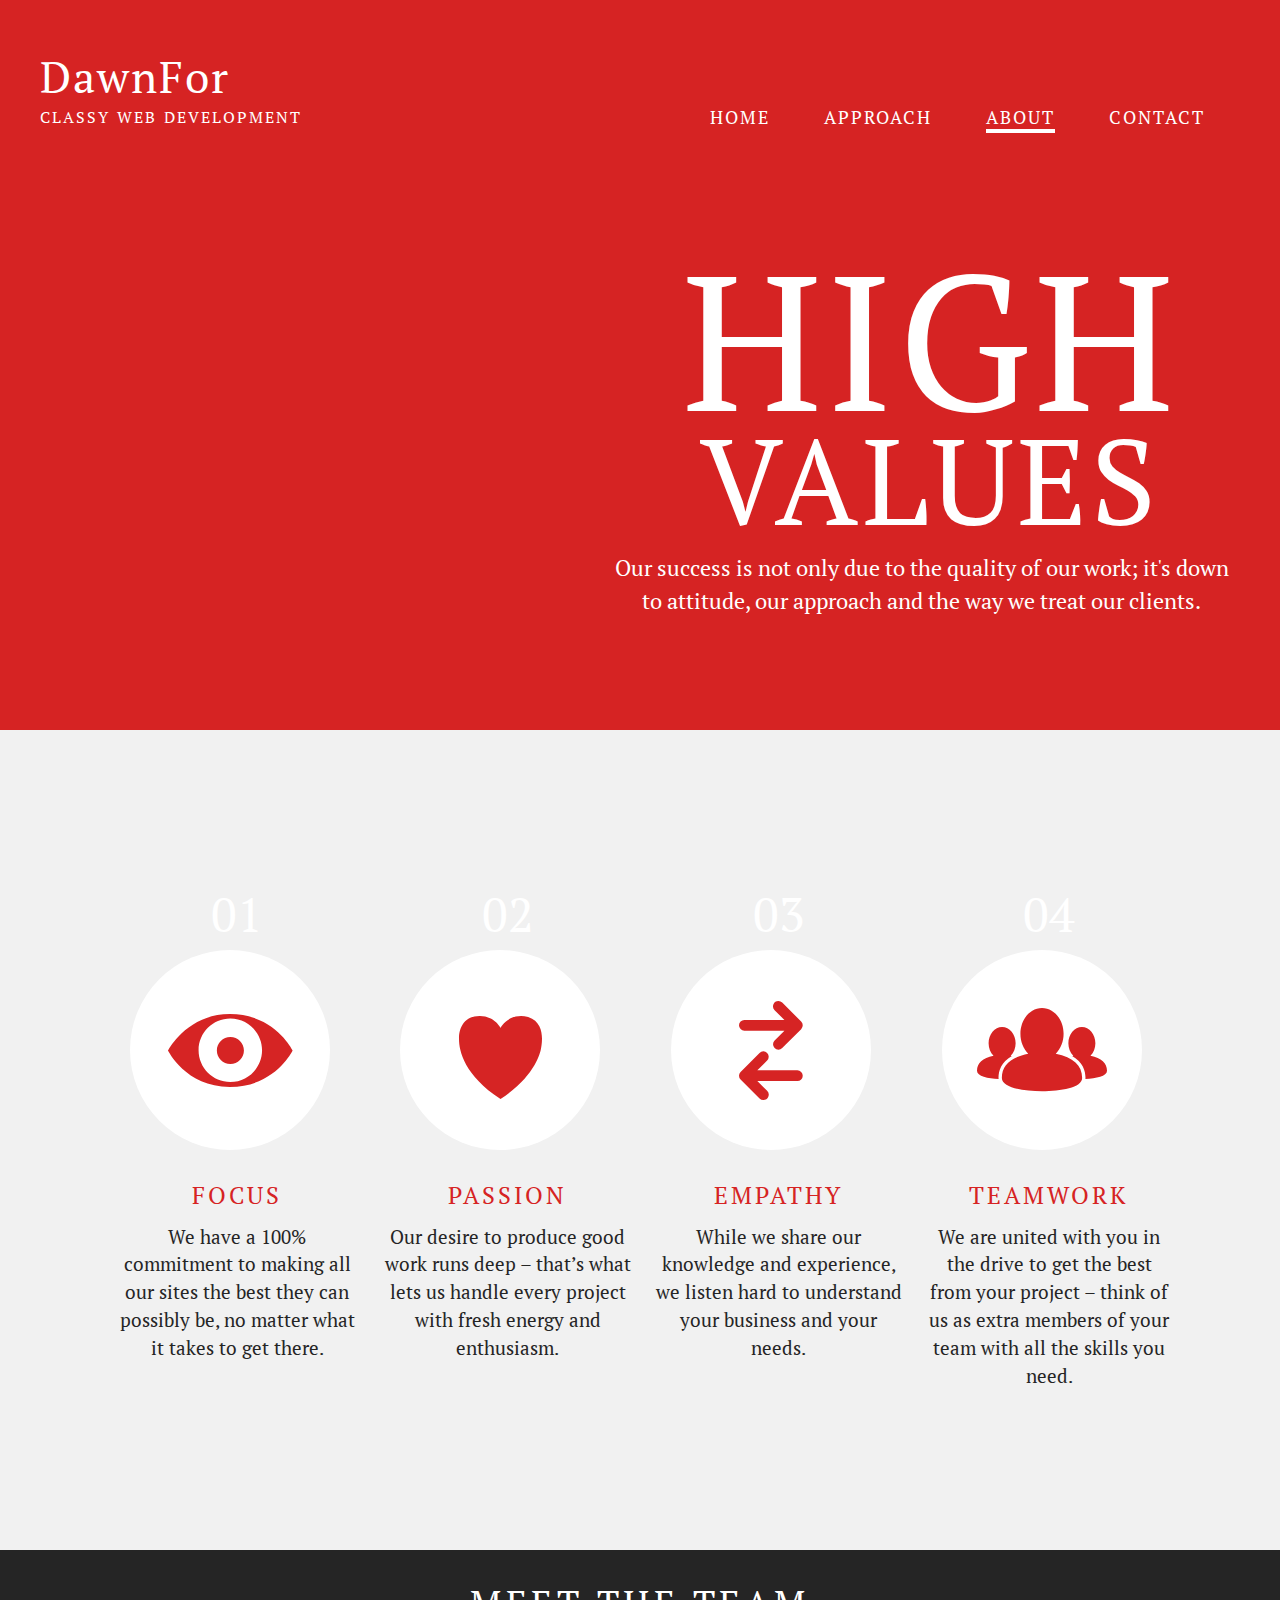
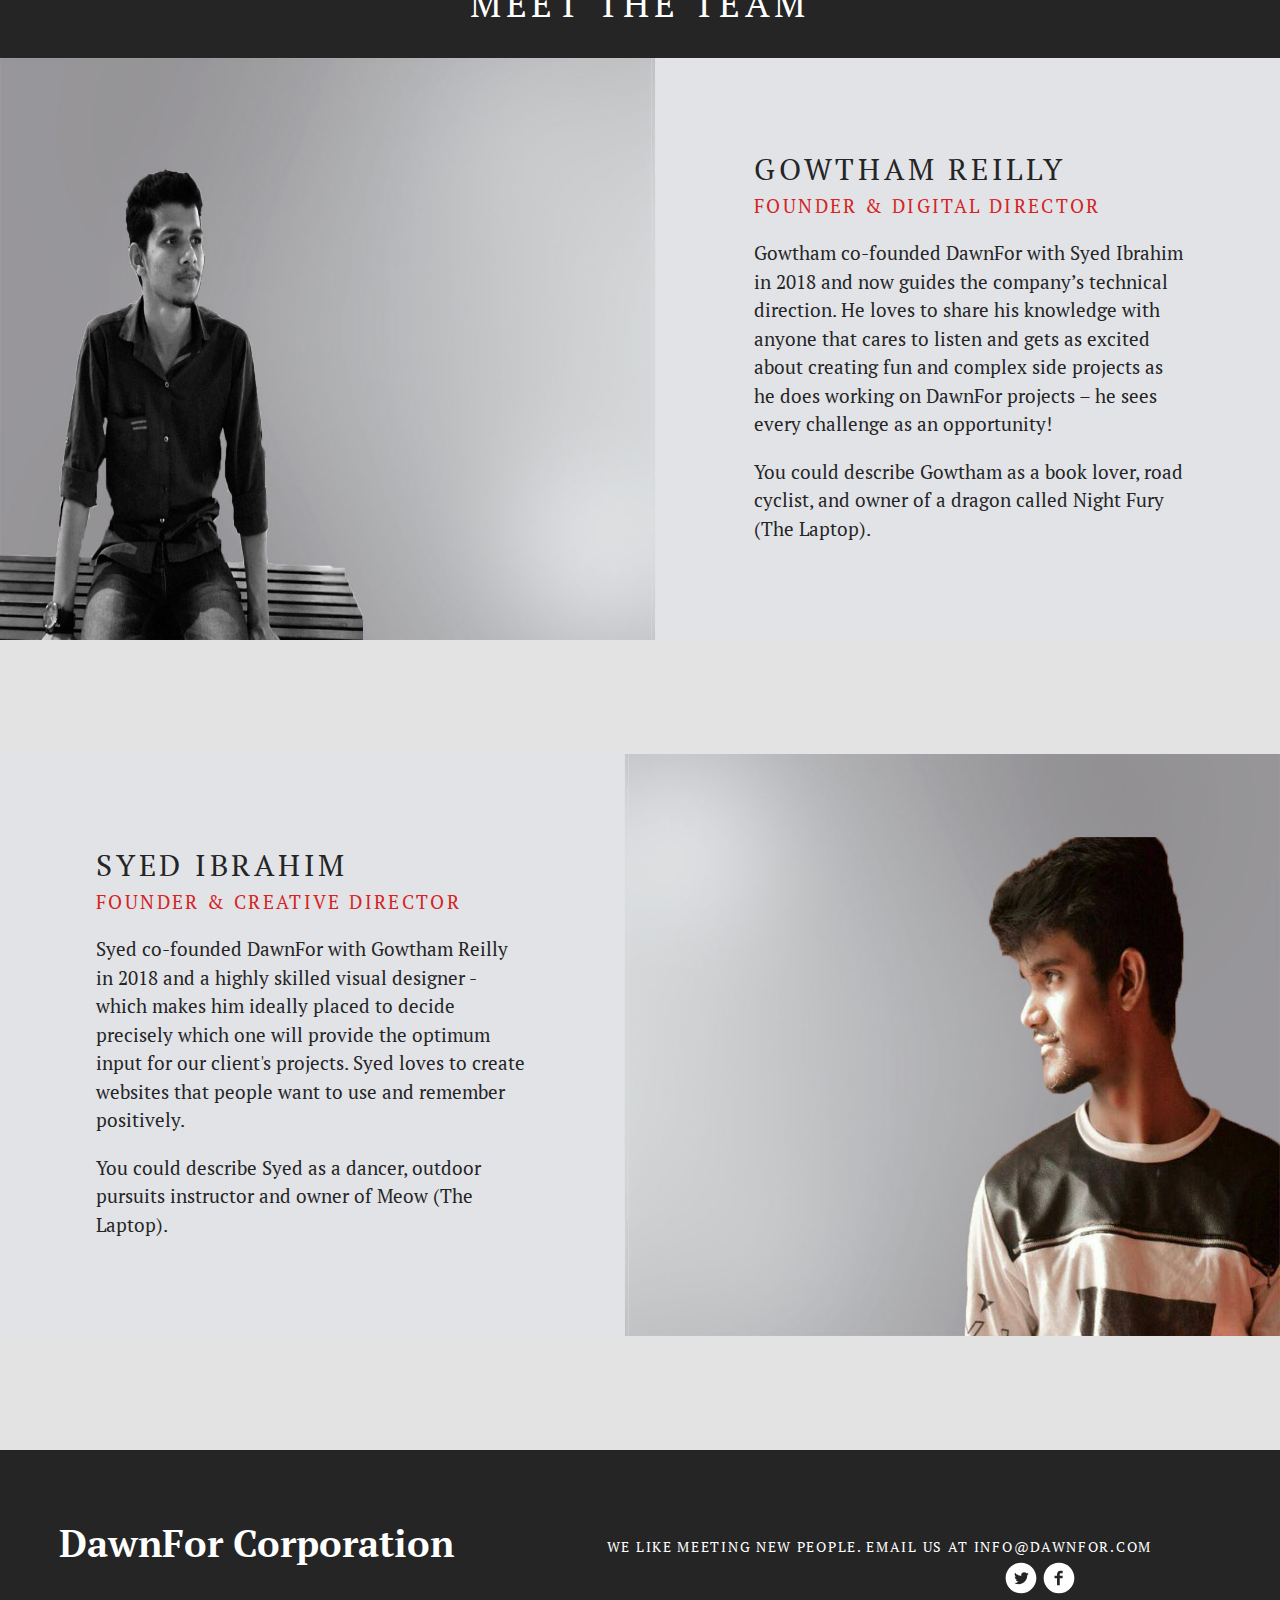
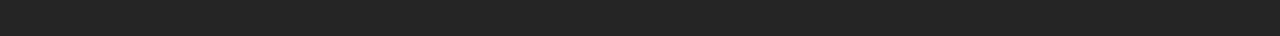
<file: about.html>
<!DOCTYPE html>
<html lang="en">
<head>
	<meta charset="UTF-8">
	<meta name="viewport" content="width=device-width, initial-scale=1.0">
	<title>DawnFor About | Classy Web Development</title>
	<link rel="stylesheet" href="css/style.css">
	<link href="https://fonts.googleapis.com/css?family=PT+Serif" rel="stylesheet">
</head>
<body>
	
	<div class="section_about_header">
        <div class="wrapper">

            <div class="toggleClass" onclick="toggleAction();">
                <span></span>
                <span></span>
                <span></span>
            </div>
            <br>

            <header>
                <div class="content_flash">
                    <a href="index.html" class="site_logo">DawnFor</a><br>
                    <span class="site_description">Classy Web Development</span>

                    <nav id="main_navigation">

                        <ul class="nav">
                            <li><a href="index.html">Home</a></li>
                            <li><a href="approach.html">Approach</a></li>
                            <li><a href="about.html" class="current_page">About</a></li>
                            <li><a href="contact.html">Contact</a></li>
                        </ul>

                    </nav>
                </div>
            </header>
            <div class="section_dark section_red_about">

                <div class="heading heading_approach content">
                    <div class="headline_content">
                        <h1 class="headline_title_heading">
                            <span class="headline_title about_headline_title">
                High
            </span>
                            <span class="headline_subtitle about_headline_subtitle">Values</span>
                        </h1>
                        <span class="headline_info">
                Our success is not only due to the quality of our work; it's down to attitude, our approach and the way we treat our clients.
            </span>
                    </div>

                </div>
            </div>
        </div>


        <div class="section_white">

                <div class="container">
                    <div class="feature_container">
                        <ol>
                            <li>
                                <span class="feature_lable">01</span>
                                <span class="feature_icon about_icon_1 about_feature"></span>
                                <h2 class="feature_heading about_feature">Focus</h2>
                                <span class="feature_text">We have a 100% commitment to making all our sites the best they can possibly be, no matter what it takes to get there.</span>
                            </li>
                            <li><span class="feature_lable">02</span>
                                <span class="feature_icon about_icon_2 about_feature"></span>
                                <h2 class="feature_heading about_feature">Passion</h2>
                                <span class="feature_text">Our desire to produce good work runs deep – that’s what lets us handle every project with fresh energy and enthusiasm.</span></li>
                            <li><span class="feature_lable">03</span>
                                <span class="feature_icon about_icon_3 about_feature"></span>
                                <h2 class="feature_heading about_feature">Empathy</h2>
                                <span class="feature_text">While we share our knowledge and experience, we listen hard to understand your business and your needs.</span></li>
                            <li><span class="feature_lable">04</span>
                                <span class="feature_icon about_icon_4 about_feature"></span>
                                <h2 class="feature_heading about_feature">Teamwork</h2>
                                <span class="feature_text">We are united with you in the drive to get the best from your project – think of us as extra members of your team with all the skills you need.</span></li>
                        </ol>
                    </div>

                </div>


            </div>

            <div class="bio_section">
            	
            	<h1 class="strapline">
            		Meet the team
            	</h1>

            <article id="reiyuuu" class="bio_section_centered">
            <div class="grid">
            	<div class="section_content bio_content bio_content_reiyuuu">
            		<h2 class="bio_heading">Gowtham Reilly</h2>
            		<p class="bio_role">Founder & Digital Director</p>
            		<div class="bio_text">
            			<p>Gowtham co-founded DawnFor with Syed Ibrahim in 2018 and now guides the company’s technical direction. He loves to share his knowledge with anyone that cares to listen and gets as excited about creating fun and complex side projects as he does working on DawnFor projects – he sees every challenge as an opportunity!</p>
            			<p>You could describe Gowtham as a book lover, road cyclist,  and owner of a dragon called Night Fury (The Laptop).</p>
            		</div>
            	</div>
            	
            </div>
            </article>

            <article id="syed" class="bio_section_centered">
            <div class="grid">
            	<div class="section_content bio_content bio_content_syed">
            		<h2 class="bio_heading">Syed Ibrahim</h2>
            		<p class="bio_role">Founder & Creative Director</p>
            		<div class="bio_text">
            			<p>Syed co-founded DawnFor with Gowtham Reilly in 2018 and a highly skilled visual designer -  which makes him ideally placed to decide precisely which one will provide the optimum input for our client's projects. Syed loves to create websites that people want to use and remember positively.</p>
            			<p>You could describe Syed as a dancer, outdoor pursuits instructor and owner of Meow (The Laptop).</p>
            		</div>
            	</div>
            	
            </div>

			</article>

            </div>

            <footer>
            
            <div class="footer_wrap">
                
                <h1 class="site_logo_1">
                    DawnFor Corporation
                </h1>
                
                <span class="meet_info">
                    We like meeting new people. Email us at info@dawnfor.com
                </span>
                <ul>
                    <li id="facebook" ><a href="#"></a></li>
                    <li id="twitter" ><a href="#"></a></li>
                </ul>
                
            </div>
            
            
        </footer>

       
</body>
</html>
</file>
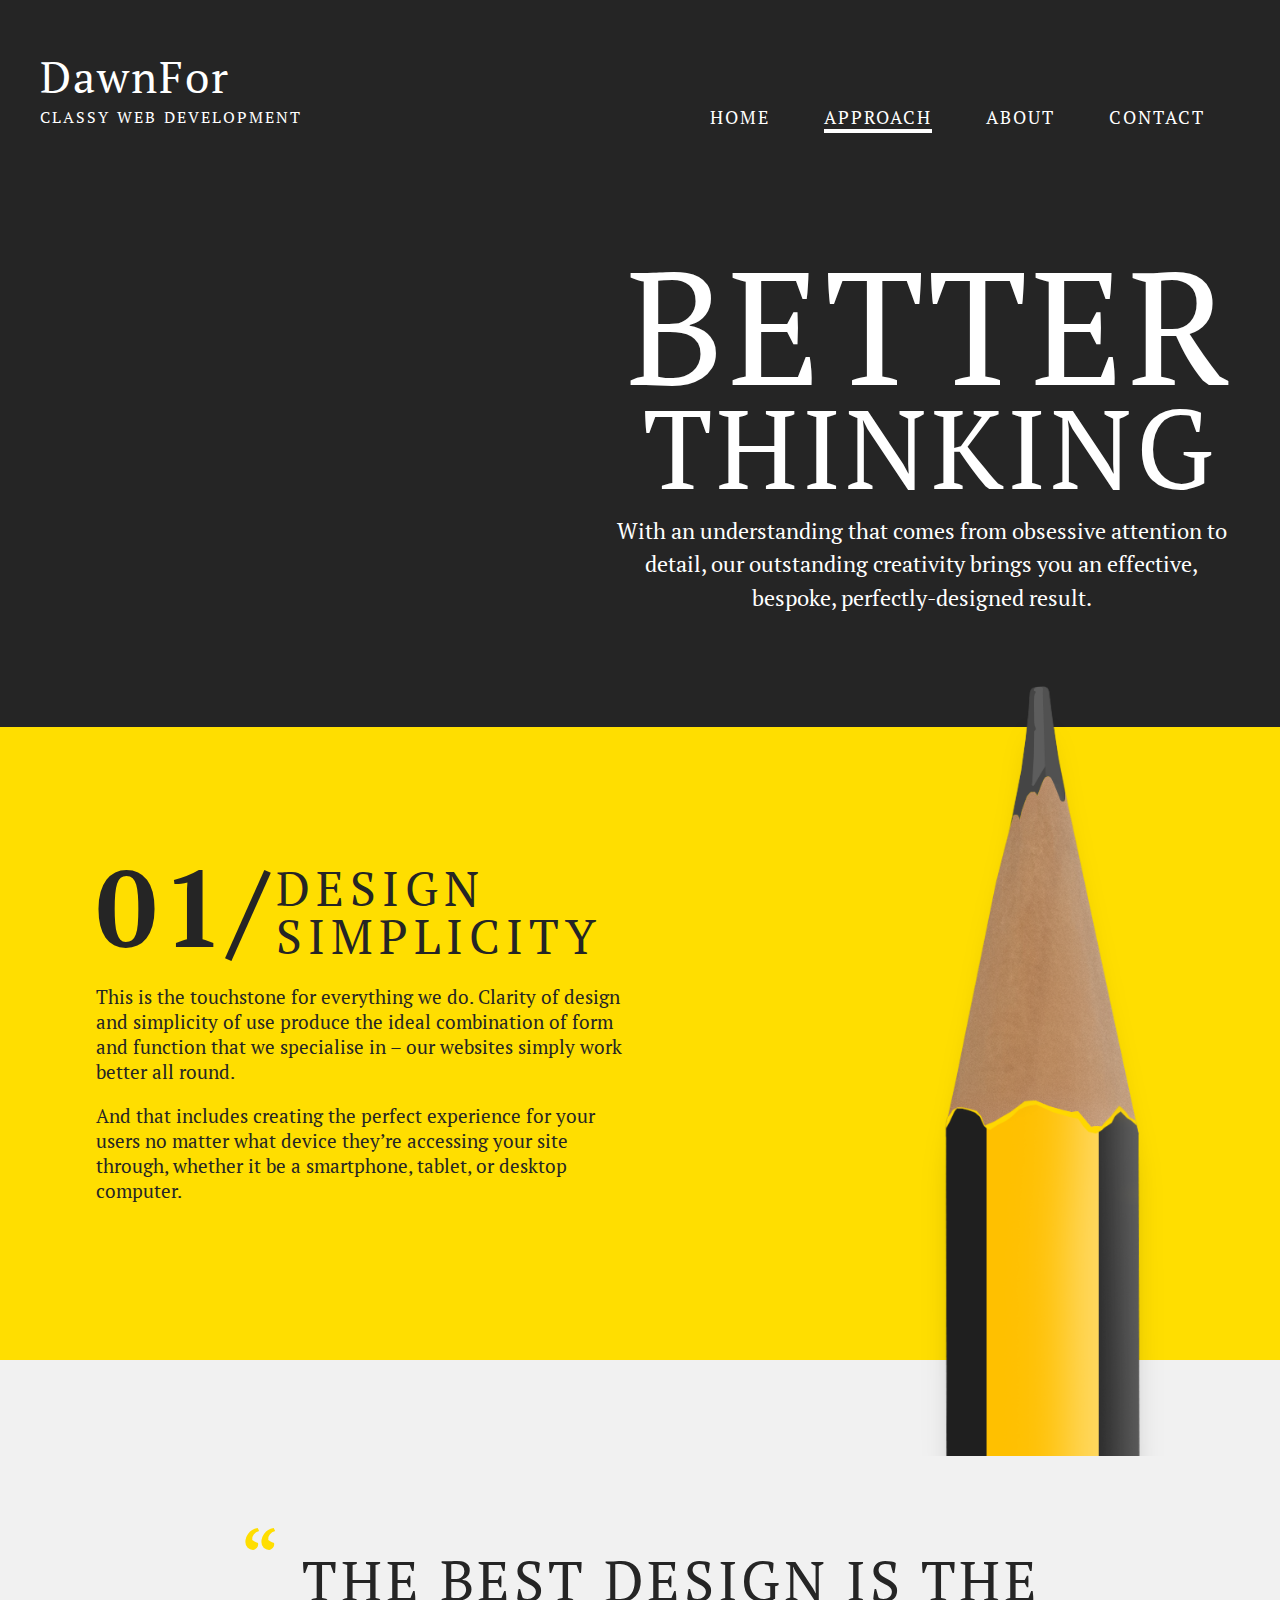
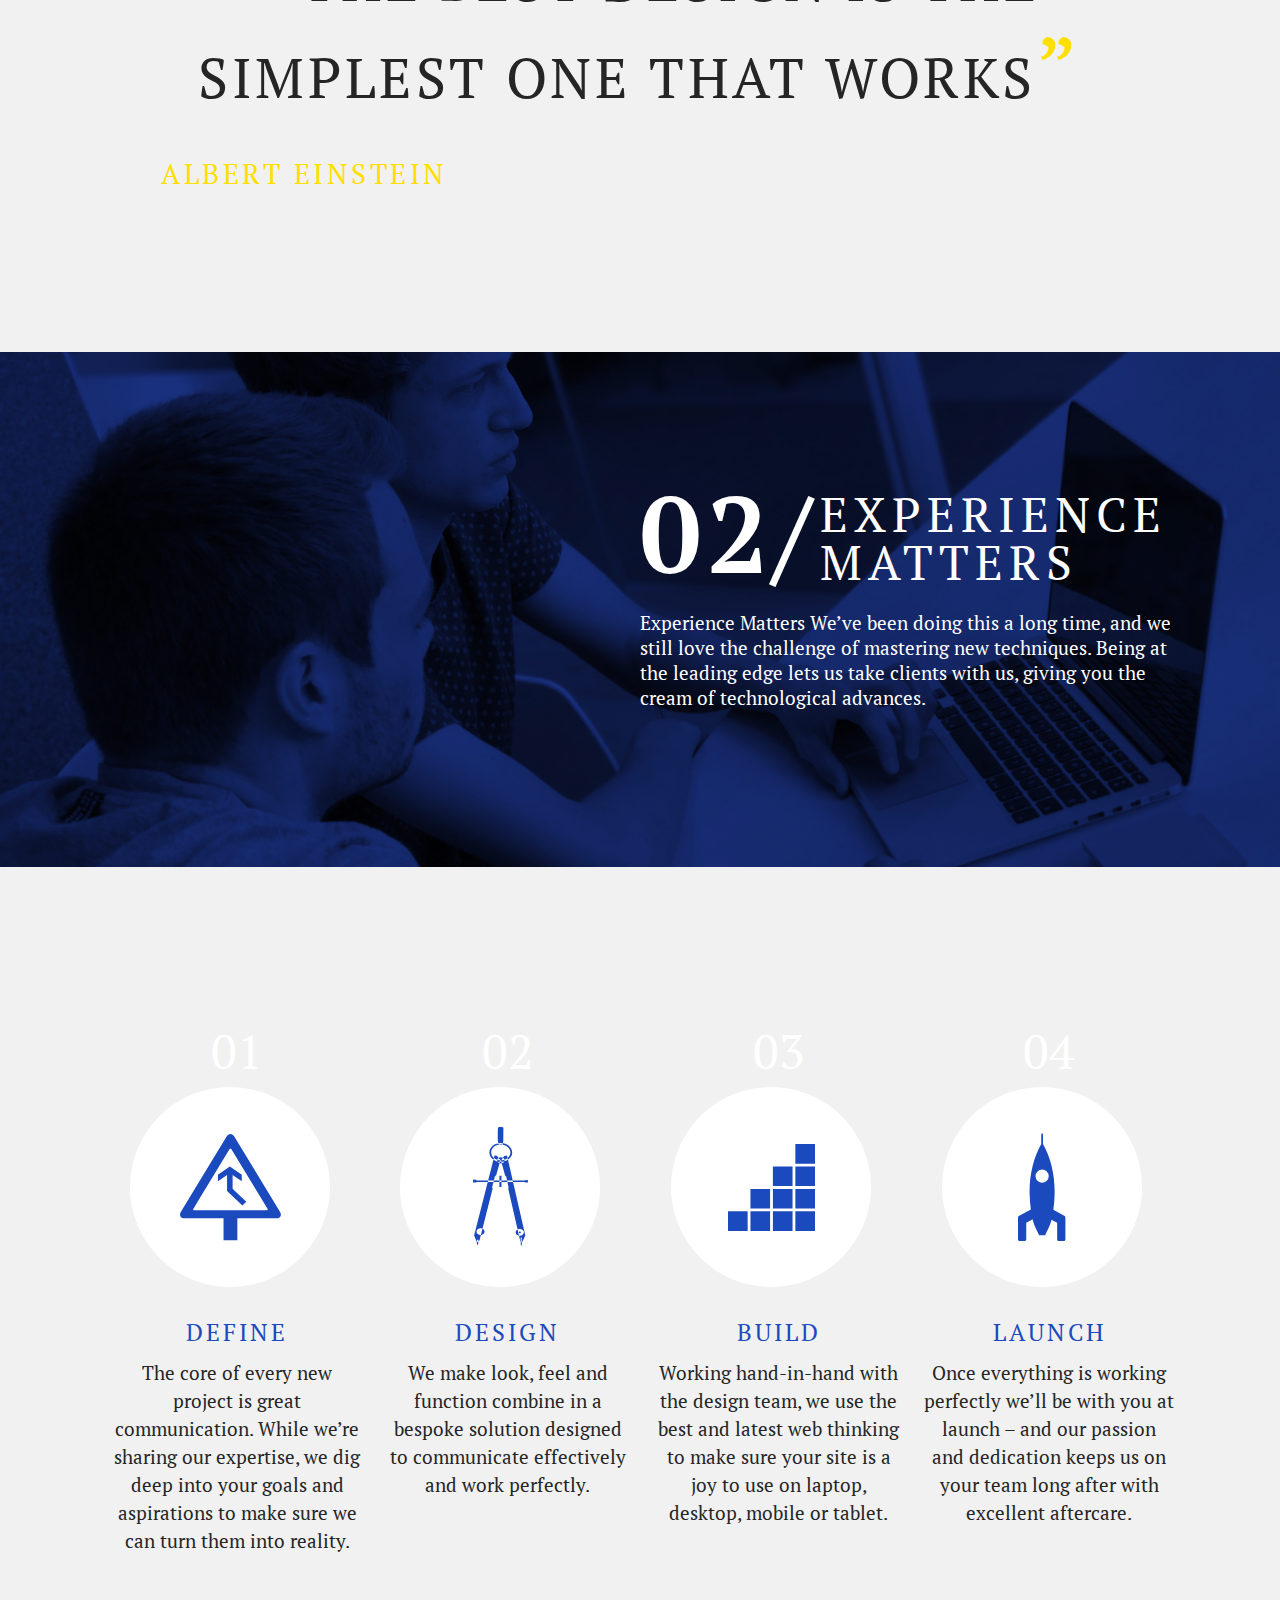
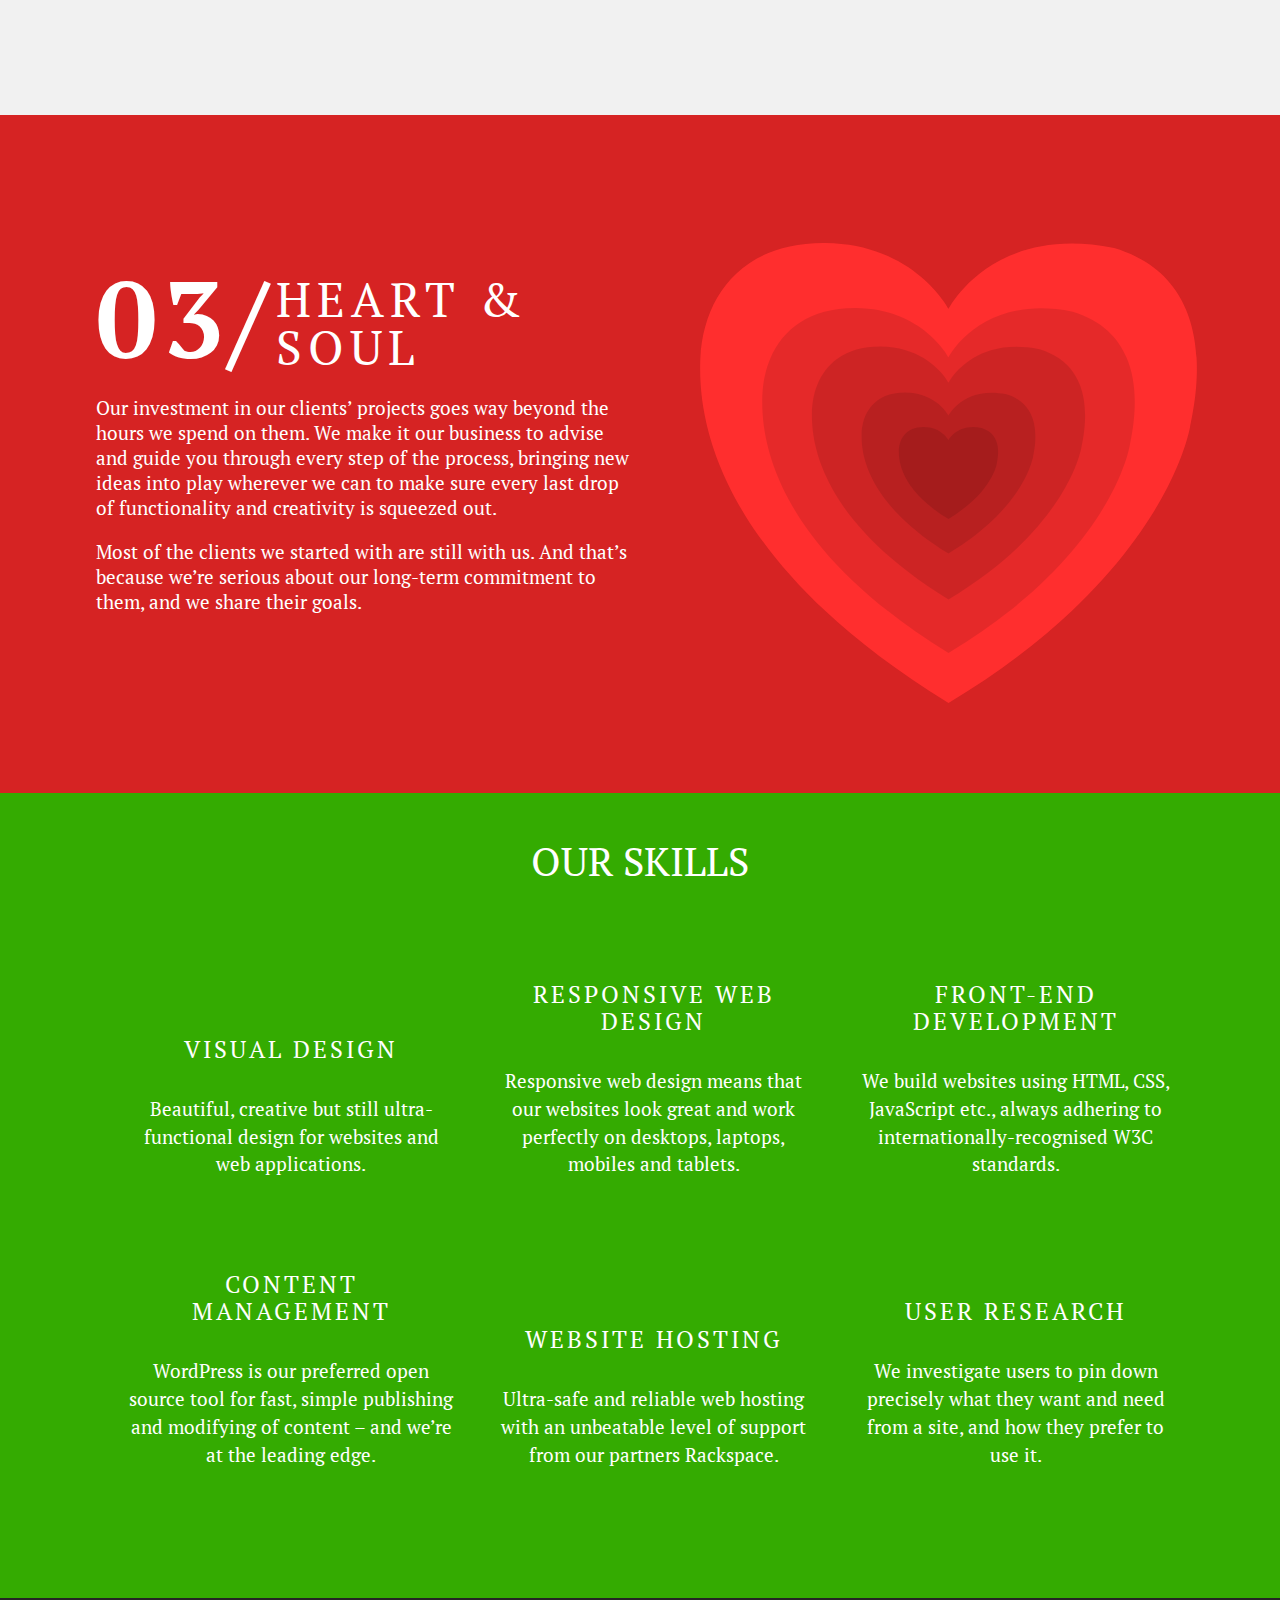
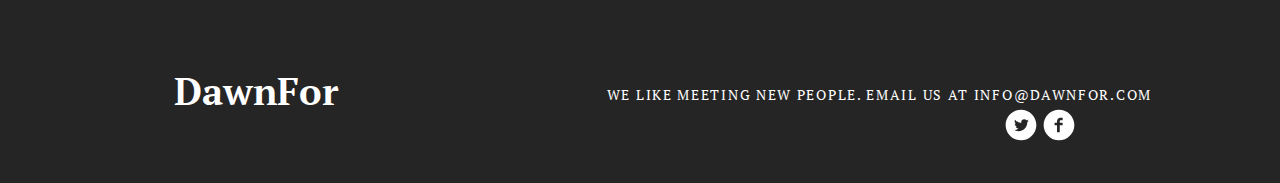
<file: approach.html>
<!DOCTYPE html>
<html lang="en">

<head>
    <meta charset="UTF-8">
    <meta name="viewport" content="width=device-width, initial-scale=1.0">
    <title>DawnFor Approach | Classy Web Development</title>
    <link rel="stylesheet" href="css/style.css">
    <link href="https://fonts.googleapis.com/css?family=PT+Serif" rel="stylesheet">
</head>

<body>

    <div class="section_approach_header">
        <div class="wrapper">

            <div class="toggleClass" onclick="toggleAction();">
                <span></span>
                <span></span>
                <span></span>
            </div>
            <br>

            <header>
                <div class="content_flash">
                    <a href="/" class="site_logo">DawnFor</a><br>
                    <span class="site_description">Classy Web Development</span>

                    <nav id="main_navigation">

                        <ul class="nav">
                            <li><a href="index.html">Home</a></li>
                            <li><a href="approach.html" class="current_page">Approach</a></li>
                            <li><a href="about.html">About</a></li>
                            <li><a href="contact.html">Contact</a></li>
                        </ul>

                    </nav>
                </div>
            </header>
            <div class="section_dark">

                <div class="heading heading_approach content">
                    <div class="headline_content">
                        <h1 class="headline_title_heading">
                            <span class="headline_title">
                Better
            </span>
                            <span class="headline_subtitle">Thinking</span>
                        </h1>
                        <span class="headline_info">
                With an understanding that comes from obsessive attention to detail, our outstanding creativity brings you an effective, bespoke, perfectly-designed result.
            </span>
                    </div>

                </div>
            </div>
        </div>
    </div>
        <div class="section">
            <div class="section_yellow">

                <div class="grid content_1">
                    <div class="section_content">
                        <h2 class="block_heading_approach">
                            design <br> simplicity
                        </h2>
                        <p>This is the touchstone for everything we do. Clarity of design and simplicity of use produce the ideal combination of form and function that we specialise in – our websites simply work better all round.</p>

                        <p>And that includes creating the perfect experience for your users no matter what device they’re accessing your site through, whether it be a smartphone, tablet, or desktop computer.</p>

                    </div>
                    <div>
                        <img src="img/png/pencil.png" alt="Pencil" class="approach-pencil">
                    </div>
                </div>

            </div>
            <div class="section_white">

                <div class="content quote">
                    <blockquote class="site_quote">
                        <p>


                            The best design is the simplest one that works</p>
                    </blockquote>
                    <cite class="quote_creation">Albert Einstein</cite>
                </div>

            </div>
            <div class="section_blue">

                <div class="grid content_2">
                    <div class="section_content">
                        <h2 class="block_heading_approach">
                            Experience <br> Matters
                        </h2>
                        <p>
                            Experience Matters We’ve been doing this a long time, and we still love the challenge of mastering new techniques. Being at the leading edge lets us take clients with us, giving you the cream of technological advances.</p>

                    </div>
                </div>

            </div>
            <div class="section_white">

                <div class="container">
                    <div class="feature_container">
                        <ol>
                            <li>
                                <span class="feature_lable">01</span>
                                <span class="feature_icon approach_icon_1"></span>
                                <h2 class="feature_heading">Define</h2>
                                <span class="feature_text">The core of every new project is great communication. While we’re sharing our expertise, we dig deep into your goals and aspirations to make sure we can turn them into reality.</span>
                            </li>
                            <li><span class="feature_lable">02</span>
                                <span class="feature_icon approach_icon_2"></span>
                                <h2 class="feature_heading">Design</h2>
                                <span class="feature_text">We make look, feel and function combine in a bespoke solution designed to communicate effectively and work perfectly.</span></li>
                            <li><span class="feature_lable">03</span>
                                <span class="feature_icon approach_icon_3"></span>
                                <h2 class="feature_heading">Build</h2>
                                <span class="feature_text">Working hand-in-hand with the design team, we use the best and latest web thinking to make sure your site is a joy to use on laptop, desktop, mobile or tablet.</span></li>
                            <li><span class="feature_lable">04</span>
                                <span class="feature_icon approach_icon_4"></span>
                                <h2 class="feature_heading">Launch</h2>
                                <span class="feature_text">Once everything is working perfectly we’ll be with you at launch – and our passion and dedication keeps us on your team long after with excellent aftercare.</span></li>
                        </ol>
                    </div>

                </div>


            </div>
            <div class="section_red">
                <div class="grid content_3">
                    <div class="section_content">
                        <h2 class="block_heading_approach">
                            Heart & <br> Soul
                        </h2>
                        <p>Our investment in our clients’ projects goes way beyond the hours we spend on them. We make it our business to advise and guide you through every step of the process, bringing new ideas into play wherever we can to make sure every last drop of functionality and creativity is squeezed out.</p>

                        <p>Most of the clients we started with are still with us. And that’s because we’re serious about our long-term commitment to them, and we share their goals.</p>

                    </div>
                    <div class="heart">

                    </div>
                </div>

            </div>

            <div class="section_green">

                <div class="container">
                    <h2 class="site_title">Our Skills</h2>
                    <div class="feature_container green_container">

                        <ol>
                            <li><span class="feature_heading green_heading">Visual design</span>
                                <span class="feature_text green_text">Beautiful, creative but still ultra-functional design for websites and web applications.</span></li>
                            <li><span class="feature_heading green_heading">Responsive Web Design</span>
                                <span class="feature_text green_text">Responsive web design means that our websites look great and work perfectly on desktops, laptops, mobiles and tablets.</span></li>
                            <li><span class="feature_heading green_heading">Front-end development</span>
                                <span class="feature_text green_text">We build websites using HTML, CSS, JavaScript etc., always adhering to internationally-recognised W3C standards.</span></li>
                            <li><span class="feature_heading green_heading">Content Management</span>
                                <span class="feature_text green_text">WordPress is our preferred open source tool for fast, simple publishing and modifying of content – and we’re at the leading edge.</span></li>
                            <li><span class="feature_heading green_heading">Website hosting</span>
                                <span class="feature_text green_text">Ultra-safe and reliable web hosting with an unbeatable level of support from our partners Rackspace.</span></li>
                            <li><span class="feature_heading green_heading">User research</span>
                                <span class="feature_text green_text">We investigate users to pin down precisely what they want and need from a site, and how they prefer to use it.</span></li>
                        </ol>

                    </div>
                </div>

            </div>

        </div>
        
        
        <footer>
            
            <div class="footer_wrap">
                
                <h1 class="site_logo_1">
                    DawnFor
                </h1>
                
                <span class="meet_info">
                    We like meeting new people. Email us at info@dawnfor.com
                </span>
                <ul>
                    <li id="facebook" ><a href="#"></a></li>
                    <li id="twitter" ><a href="#"></a></li>
                </ul>
                
            </div>
            
            
        </footer>









    <script src="js/script.js"></script>
</body>

</html>
</file>
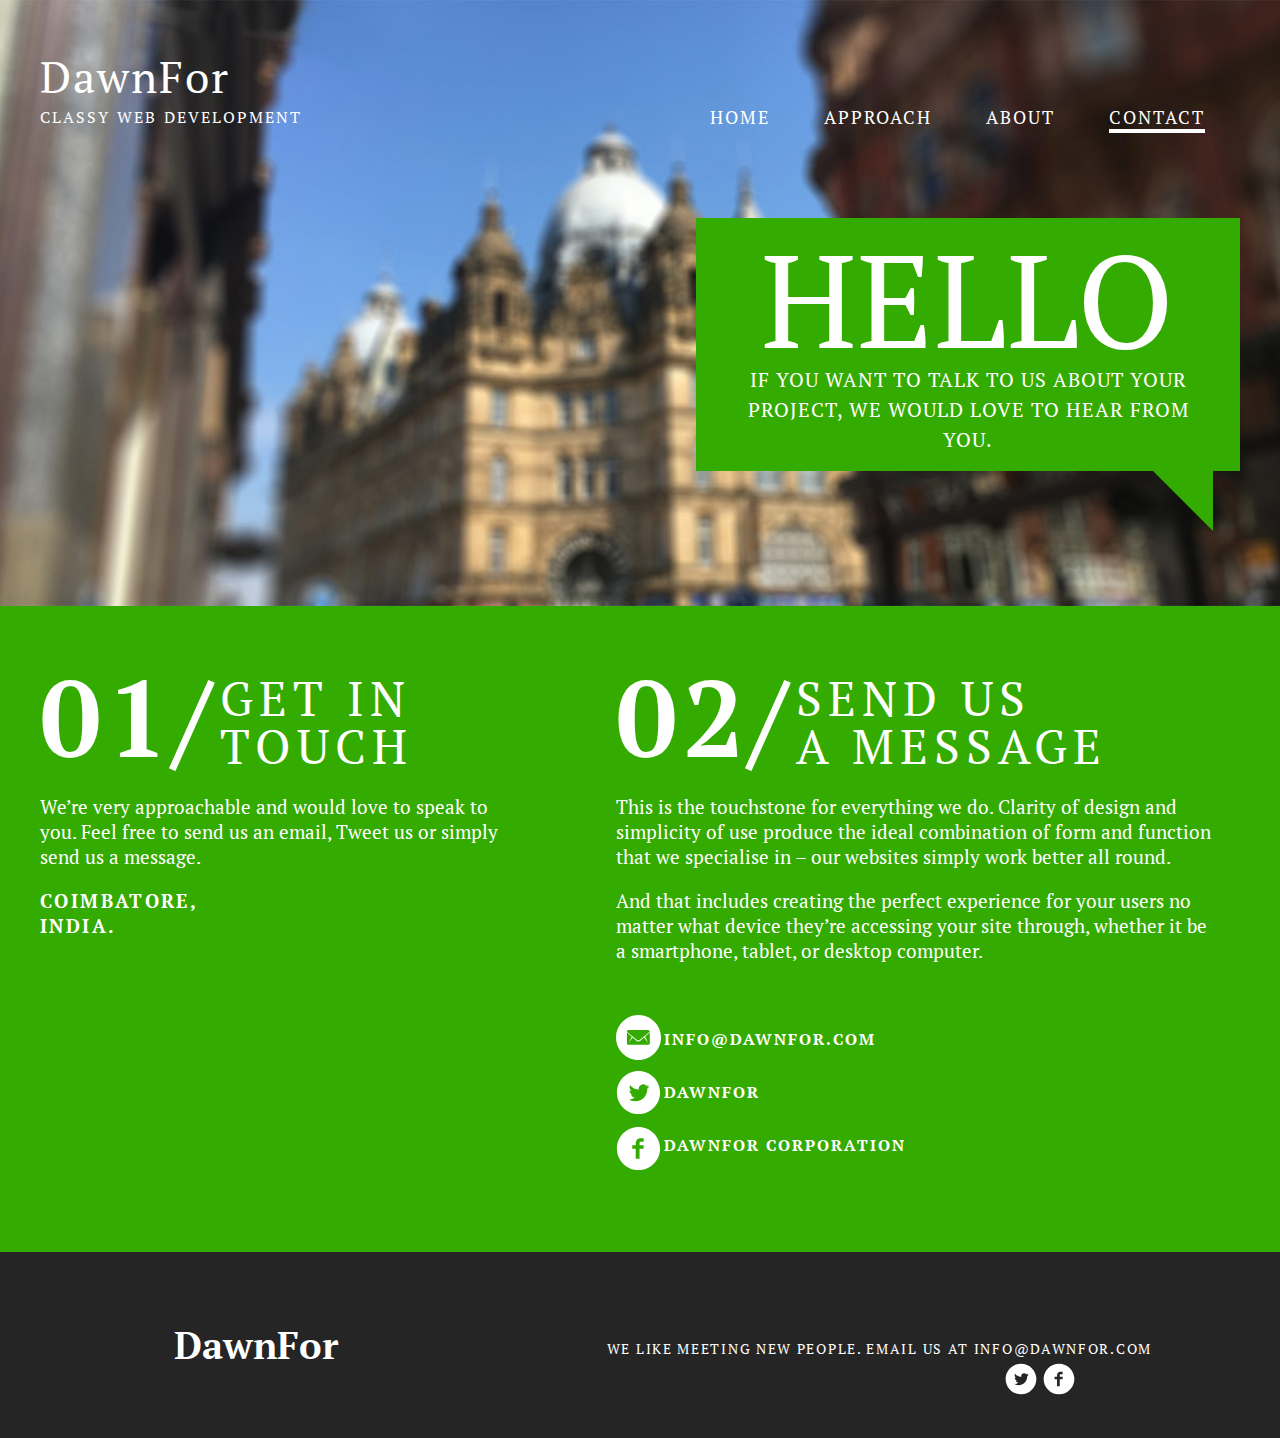
<file: contact.html>
<!DOCTYPE html>
<html lang="en">

<head>
    <meta charset="UTF-8">
    <meta name="viewport" content="width=device-width, initial-scale=1.0">
    <title>Contact DawnFor | Classy Web Development</title>
    <link rel="stylesheet" href="css/style.css">
    <link href="https://fonts.googleapis.com/css?family=PT+Serif" rel="stylesheet">
</head>


<body>
  
  <!-- Head Section starts-->
  
   <div class="head_wrap">
    <div class="wrapper">
       
        <div class="toggleClass" onclick="toggleAction();">
            <span></span>
            <span></span>
            <span></span>
        </div>
        <br>

        <header>
            <div class="content_flash">
                <a href="/" class="site_logo">DawnFor</a><br>
                <span class="site_description">Classy Web Development</span>

                <nav id="main_navigation">

                    <ul class="nav">
                        <li><a href="index.html" >Home</a></li>
                        <li><a href="approach.html">Approach</a></li>
                        <li><a href="about.html">About</a></li>
                        <li><a href="contact.html" class="current_page">Contact</a></li>
                    </ul>

                </nav>
            </div>
        </header>
        <div class="contact">
            <div class="contact_container">
                <div class="contact_content">
                    <h1>
                        Hello
                    </h1>
                    <p>If you want to talk to us about your project, we would love to hear from you.
                    </p>
                </div>
            </div>
        </div>
        
        </div>
        
    </div>
    
    
    <!-- Head Section ends-->
    
    <!-- Contact Section starts-->
    
    <div class="contact_area">
    <div class="wrapper">
        
        <div class="contact_portion">
            <div class="contact_section touch">
                 <div class="section_content">
                        <h2 class="block_heading_approach">
                            get in <br> touch
                        </h2>
                        <p>We’re very approachable and would love to speak to you. Feel free to send us an email, Tweet us or simply send us a message.</p>
                        
                        <p class="address">
                            Coimbatore,<br>
                            India.<br>
                        </p>
                        

                        

                    </div>
            </div>
            <div class="contact_section message">
                 <div class="section_content">
                        <h2 class="block_heading_approach">
                            send us <br> a message
                        </h2>
                        <p>This is the touchstone for everything we do. Clarity of design and simplicity of use produce the ideal combination of form and function that we specialise in – our websites simply work better all round.</p>

                        <p>And that includes creating the perfect experience for your users no matter what device they’re accessing your site through, whether it be a smartphone, tablet, or desktop computer.</p>
                        <ul class="ways_to_contact" >
                            <li><a href="mailto:info@dawnfor.com" >
                                <span class="icon mail"></span>
                                <span>info@dawnfor.com</span>
                            </a></li>
                            <li>
                                <a href="">
                                <span class="icon tweet"></span>
                                <span>DawnFor</span>
                            </a>
                            </li>
                            <li>
                                <a href="">
                                <span class="icon fb"></span>
                                <span>DawnFor Corporation</span>
                            </a>
                            </li>
                        </ul>
                        
                    </div>
            </div>
            </div>
        </div>
        
        
    </div>
    </div>
    <footer>
            
            <div class="footer_wrap">
                
                <h1 class="site_logo_1">
                    DawnFor
                </h1>
                
                <span class="meet_info">
                    We like meeting new people. Email us at info@dawnfor.com
                </span>
                <ul>
                    <li id="facebook" ><a href="#"></a></li>
                    <li id="twitter" ><a href="#"></a></li>
                </ul>
                
            </div>
            
            
        </footer>
    



</body>

</html>
</file>
<file: css/style.css>
* {
    margin: 0;
    padding: 0;
}

:root {
    //--site_color:#252525;
    //--theme_color:#ffde00;
    --theme_color: #D62323;
    --site_color: #fff;
}

body {
    color: var(--site_color);
    background-color: var(--theme_color);
    position: relative;
    font-family: "PT Serif", "Palatino Linotype", Palatino, Palladio, "URW Palladio L", "Book Antiqua", Baskerville, "Bookman Old Style", "Bitstream Charter", "Nimbus Roman No9 L", Garamond, "Apple Garamond", "ITC Garamond Narrow", "New Century Schoolbook", "Century Schoolbook", "Century Schoolbook L", Georgia, serif;
}

.wrapper {
    max-width: 1200px;
    margin: 0 auto;
}

/* Header */


header {
    width: 100%;
    margin-top: 25px;
}

header .content_flash {
    width: 100%;
    margin: 0 auto;
}

header .content_flash .site_logo {
    text-decoration: none;
    color: var(--site_color);
    display: inline-block;
    font-size: 44px;
    letter-spacing: 2px;
    word-spacing: 1px;

}

header span.site_description {
    display: inline-block;
    font-size: 16px;
    text-transform: uppercase;
    letter-spacing: 2px;
    word-spacing: 1px;
    float: left;
}

header #main_navigation {
    margin: 0;
    padding: 0;
    float: right;


}

nav ul {
    list-style: none;
    margin: 0;
    padding: 0;
}

nav ul li {
    display: inline;
    margin: 3px 15px;
}

nav ul li a {
    margin-right: 20px;
    font-size: 1.1rem;
    font-weight: 500;
    color: var(--site_color);
    text-decoration: none;
    text-transform: uppercase;
    letter-spacing: 2px;
    transition: 0.1s;
}

nav ul li a:hover,
.current_page {
    border-bottom: 4px solid var(--site_color);
}


/* Footer */


footer {
    background: #252525;
    color: #fff;
    padding: 4em 0;
    line-height: 1.5;
    display: block;
    width: 100%;
    margin: 0 auto;
    position: relative;

}

footer .site_logo_1 {
    width: 40%;
    text-align: center;
    font-size: 2.4rem;

}

footer .meet_info {
    float: right;
    position: absolute;
    top: 47%;
    right: 10%;
    font-size: 0.85em;
    font-weight: 100;
    letter-spacing: .125em;
    text-transform: uppercase;

}

footer ul {
    list-style: none;
}

footer #twitter,
#facebook {
    background-size: contain;
    width: 45px;
    height: 45px;
}

footer #twitter {
    background: url(data:image/svg+xml;charset%3DUS-ASCII,%3Csvg%20width%3D%2232%22%20height%3D%2232%22%20viewBox%3D%2265%200%2032%2032%22%20xmlns%3D%22http%3A%2F%2Fwww.w3.org%2F2000%2Fsvg%22%3E%3Cpath%20d%3D%22M81%20.64C72.517.64%2065.64%207.517%2065.64%2016S72.517%2031.36%2081%2031.36%2096.36%2024.483%2096.36%2016%2089.483.64%2081%20.64zm6.246%2012.584c.006.13.01.26.01.392%200%203.997-3.043%208.606-8.608%208.606-1.707%200-3.3-.5-4.637-1.36.24.03.48.042.73.042a6.063%206.063%200%200%200%203.76-1.296%203.03%203.03%200%200%201-2.82-2.1c.46.087.92.07%201.37-.05a3.03%203.03%200%200%201-2.43-2.968v-.036c.42.233.89.363%201.37.378a3.024%203.024%200%200%201-1.34-2.518c0-.555.15-1.075.41-1.522a8.58%208.58%200%200%200%206.24%203.162%203.027%203.027%200%200%201%205.16-2.76%206%206%200%200%200%201.92-.734%203.05%203.05%200%200%201-1.33%201.674%206.03%206.03%200%200%200%201.74-.477%206.176%206.176%200%200%201-1.51%201.566h-.018z%22%20fill%3D%22%23FFF%22%20fill-rule%3D%22evenodd%22%2F%3E%3C%2Fsvg%3E) no-repeat;
    top: 60%;
    right: 18%;
}

footer #facebook {
    background: url(data:image/svg+xml;charset%3DUS-ASCII,%3Csvg%20width%3D%2232%22%20height%3D%2232%22%20viewBox%3D%220%200%2032%2032%22%20xmlns%3D%22http%3A%2F%2Fwww.w3.org%2F2000%2Fsvg%22%3E%3Cpath%20d%3D%22M16%20.64C7.517.64.64%207.517.64%2016S7.517%2031.36%2016%2031.36%2031.36%2024.483%2031.36%2016%2024.483.64%2016%20.64zm3.637%2010.614h-2.31c-.27%200-.575.36-.575.838v1.667h2.886v2.37h-2.886v7.14h-2.726v-7.14h-2.47v-2.37h2.47v-1.4c0-2.01%201.392-3.64%203.302-3.64h2.31v2.53z%22%20fill%3D%22%23FFF%22%20fill-rule%3D%22evenodd%22%2F%3E%3C%2Fsvg%3E) no-repeat;
    top: 60%;
    right: 15%;
}

footer ul li {
    display: inline-block;
    position: absolute;
}


/*Home */

main {
    min-height: 550px;
}

.banner {
    width: 90%;
    margin: auto;
    padding-top: 7em;
}

.banner img {
    width: 100%;
}

main .banner_content {
    position: absolute;
    top: 400px;
    right: 20%;
    max-width: 23em;
}

.banner_heading {
    font-size: 1.9em;
    line-height: 1.3;
    letter-spacing: .125em;
    font-weight: 500;
    text-align: left;
    margin-bottom: .55em;
    text-transform: uppercase;
}

.banner_text {
    font-weight: 500;
    text-align: left;
    margin-bottom: .70em;
    font-size: 21px;
}

.banner_link {
    margin-top: 1em;
    color: var(--site_color);
    text-decoration: none;
    border-bottom: 3px solid var(--site_color);
    font-weight: 500;
    font-size: 16px;
    letter-spacing: 3px;
    text-transform: uppercase;
}



/* Approach */


.section_approach_header {
    overflow: hidden;
    background: #252525;

}

.section_dark {
    color: #fff;
    background: #252525;
    width: 100%;
    padding: 7em 0 7em 0;
    overflow-x: hidden;

}

.heading,
.heading_approach {
    margin-top: 1%;

}

.heading span {
    text-align: center;
    display: block;
}

.headline_content {
    float: right;
    max-width: 42em;
    line-height: 1.5;
    padding-left: 20%;

}

.headline_title_heading {
    text-transform: uppercase;
    line-height: 0.9;
    letter-spacing: .125em;
    font-weight: 500;
    display: block;
    text-align: center;
    margin-bottom: .5em;
    padding-left: 1.6em;
    margin-top: 0;
}

.headline_title {
    font-size: 10rem;

}

.headline_subtitle {
    font-size: 7rem;
}

.headline_info {
    font-size: 1.4rem;
    line-height: 1.5;
    text-align: center;
    padding-left: 1.6em;

}

.section_yellow {
    background: #ffde00;
    color: #252525;
    padding: 8.6em 0;
    position: relative;


}

.grid {
    padding: 0 6rem;
}

.section_content {
    width: 50%;
}

.block_heading_approach {
    font-size: 3rem;
    text-transform: uppercase;
    margin-bottom: .5em;
    position: relative;
    padding-left: 3.75em;
    line-height: 1;
    font-weight: 500;
    letter-spacing: .125em;
}

.content_1 .block_heading_approach::before {
    content: "01/";
    position: absolute;
    top: 0%;
    left: 0%;
    line-height: 0.8;
    font-size: 2.25em;
    font-weight: 900;
}

.section_content p {
    margin-bottom: 1em;
    font-size: 19px;
}

.approach-pencil {
    max-height: 770px;
    bottom: -6em;
    vertical-align: middle;
    margin: 0 auto;
    position: absolute;
    left: auto;
    right: 9%;
    display: inline-block;
    max-width: 100%;
    overflow: hidden;
    clear: both;
}

.section_white {
    background: #F1F1F1;
    color: #252525;
    padding: 10em 0;
}

.quote {
    width: 85%;
    margin: 0 auto;
}

.site_quote {
    font-size: 3.50rem;
    text-transform: uppercase;
    letter-spacing: .225rem;
    font-weight: 500;
    line-height: 1.1;
    position: relative;
    display: block;
    text-align: center;
}

.site_quote p:before {
    content: '“';
    left: 0;
    top: 0;
    color: #ffde00;
    font-size: 5.5rem;

}

.site_quote p::after {
    content: '”';
    right: 0;
    bottom: 0;
    color: #ffde00;
    font-size: 5.5rem;

}

.quote_creation {
    font-size: 1.75rem;
    color: #ffde00;
    margin-top: 1.5em;
    display: block;
    letter-spacing: .125em;
    font-weight: 500;
    text-transform: uppercase;
    font-style: normal;
    padding-left: 6%;
}

.section_blue {
    padding: 8.6em 0;
    background-image: url(../img/jpg/ash-ed.jpg);
    width: 100%;
    overflow: hidden;
    background-size: cover;
    background-position: center;
}

.content_2 .block_heading_approach::before {
    content: "02/";
    position: absolute;
    top: 0%;
    left: 0%;
    line-height: 0.8;
    font-size: 2.25em;
    font-weight: 900;
}

.content_2 .section_content {
    float: right;
}

.container {
    margin: 0 6rem;
}

.feature_container {
    width: 100%;
}

.feature_container ol {
    list-style-type: none;
}

.feature_container ol li {
    display: inline-block;
    width: 23%;
    margin-left: 1.5%;
    vertical-align: top;
    text-align: center;
}

.feature_lable {
    text-align: center;
    display: block;
    margin-bottom: .25em;
    font-size: 3rem;
    line-height: 1;
    color: #fff;
}

.feature_heading {
    text-align: center;
    color: #1b49be;
    margin-top: .5em;
    margin-bottom: .6em;
    line-height: 1.125;
    font-size: 1.5em;
    font-weight: 500;
    text-transform: uppercase;
    letter-spacing: .125em;
}

.feature_text {
    color: #252525;
    font-size: 1.16rem;
    position: relative;
    margin-top: .75em;
    padding-top: 1em;
    line-height: 1.5;
}

.feature_icon {
    width: 215px;
    height: 215px;
    display: inline-block;
    background-size: contain;
}

.approach_icon_1 {
    background: url(data:image/svg+xml;charset%3DUS-ASCII,%3Csvg%20width%3D%22200%22%20height%3D%22200%22%20viewBox%3D%22112%20525%20200%20200%22%20xmlns%3D%22http%3A%2F%2Fwww.w3.org%2F2000%2Fsvg%22%3E%3Cg%20fill%3D%22none%22%20fill-rule%3D%22evenodd%22%20transform%3D%22translate%28112%20525%29%22%3E%3Ccircle%20fill%3D%22%23FFF%22%20cx%3D%22100%22%20cy%3D%22100%22%20r%3D%22100%22%2F%3E%3Cpath%20d%3D%22M149.957%20124.73l-45.52-75.02c-2.195-3.614-5.78-3.614-7.974%200l-45.527%2075.02c-2.193%203.614-.398%206.572%203.984%206.572h91.048c4.387%200%206.177-2.958%203.983-6.572h.01zm-13.152-1.473H64.088c-.914%200-1.285-.614-.83-1.367l36.358-59.917c.46-.753%201.2-.753%201.66%200l36.36%2059.917c.454.753.084%201.367-.83%201.367zM111.77%2087.805l-11.935-8.312L87.9%2087.805v6.507l9.17-6.384v16.084l15.317%2014.574%203.91-3.72-13.7-13.037V87.92l9.167%206.385V87.8l.005.005zm-4.422%2065.352H93.54v-21.86h13.808v21.86z%22%20fill%3D%22%231B49BE%22%2F%3E%3C%2Fg%3E%3C%2Fsvg%3E) no-repeat;
}

.approach_icon_2 {
    background: url(data:image/svg+xml;charset%3DUS-ASCII,%3Csvg%20width%3D%22200%22%20height%3D%22200%22%20viewBox%3D%22362%20525%20200%20200%22%20xmlns%3D%22http%3A%2F%2Fwww.w3.org%2F2000%2Fsvg%22%3E%3Cg%20fill%3D%22none%22%20fill-rule%3D%22evenodd%22%20transform%3D%22translate%28362%20525%29%22%3E%3Ccircle%20fill%3D%22%23FFF%22%20cx%3D%22100%22%20cy%3D%22100%22%20r%3D%22100%22%2F%3E%3Cpath%20d%3D%22M100.802%2056.014c6.298%200%2011.4%204.215%2011.4%209.418%200%205.203-5.102%209.418-11.4%209.418-6.297%200-11.398-4.215-11.398-9.418%200-5.203%205.1-9.418%2011.398-9.418zm0%201.483c5.3%200%209.598%203.55%209.598%207.93s-4.297%207.93-9.598%207.93c-5.3%200-9.597-3.55-9.597-7.93s4.297-7.93%209.597-7.93zm.104%2012.723c2.04%200%203.698%201.37%203.698%203.056%200%201.688-1.656%203.056-3.698%203.056s-3.7-1.368-3.7-3.056c0-1.687%201.658-3.056%203.7-3.056zM99.14%2057.843s1.518.63%203.072%200c1.01-2.18%201.086-4.004%201.086-4.004l.076-13.18s-2.028-1.41-5.39-.12c-.22%201.4-.18%2013.23-.18%2013.23s.69%203.015%201.342%204.06l-.007.006zm21.263%2096.81l2.097-.166%202.798-6.112-18.294-79.887-2.702.415-3.3%204.544%204.2%2015.2.997.744%202.4%2011.16-.4.987%2012.19%2053.117.006.006zm-43.697%200l1.203.084%201.6-1.153%2013.2-52.293-.7-.57L95%2089.067l1.1-.495%204.297-15.365-3.5-4.38-2.4-.33L74.1%20148.55l2.6%206.11v-.005zm43.993-4.216l.1%207.02.6%201.818.4-1.732-.11-7.106h-.998zm-43.6%202.233l-.306%203.8.503%202.145%201.004-2.312.104-3.636H77.1zm42.642-10.744c2.29%200%204.152%201.534%204.152%203.43%200%201.898-1.857%203.432-4.153%203.432-2.296%200-4.153-1.535-4.153-3.43%200-1.9%201.857-3.433%204.153-3.433zm-39.195-.58c2.234%200%204.05%201.5%204.05%203.346s-1.816%203.346-4.05%203.346c-2.235%200-4.05-1.5-4.05-3.347s1.815-3.34%204.05-3.34zm39.345%203.22c.55%200%20.998.37.998.825%200%20.46-.446.83-.996.83s-.996-.37-.996-.824c0-.453.45-.823%201-.823zM73.1%2092.606l-.1%202.977h3.3l.103-.66%2048.393.166v.49h3.1V93.1l-3.196.085v.415l-48.297-.165v-.74l-3.3-.08v-.01zm26.3-3.964h2.097v11.235H99.4V88.642z%22%20fill%3D%22%231B49BE%22%2F%3E%3C%2Fg%3E%3C%2Fsvg%3E) no-repeat;
}

.approach_icon_3 {
    background: url(data:image/svg+xml;charset%3DUS-ASCII,%3Csvg%20width%3D%22200%22%20height%3D%22200%22%20viewBox%3D%22612%20525%20200%20200%22%20xmlns%3D%22http%3A%2F%2Fwww.w3.org%2F2000%2Fsvg%22%3E%3Cg%20fill%3D%22none%22%20fill-rule%3D%22evenodd%22%20transform%3D%22translate%28612%20525%29%22%3E%3Ccircle%20fill%3D%22%23FFF%22%20cx%3D%22100%22%20cy%3D%22100%22%20r%3D%22100%22%2F%3E%3Cpath%20d%3D%22M57%20124.355h19.645V144H57v-19.645zm22.454%200H99.1V144H79.453v-19.645zM124.354%2057H144v19.645h-19.645V57zm0%2044.9H144v19.646h-19.645V101.9zm0%2022.455H144V144h-19.645v-19.645zM101.902%20101.9h19.646v19.646H101.9V101.9zm-22.446%200H99.1v19.646H79.453V101.9zm44.9-22.446H144V99.1h-19.645V79.453zm-22.453%2044.9h19.646V144H101.9v-19.645zm0-44.9h19.646V99.1H101.9V79.453z%22%20fill%3D%22%231B49BE%22%2F%3E%3C%2Fg%3E%3C%2Fsvg%3E) no-repeat;
}

.approach_icon_4 {
    background: url(data:image/svg+xml;charset%3DUS-ASCII,%3Csvg%20width%3D%22200%22%20height%3D%22200%22%20viewBox%3D%22862%20525%20200%20200%22%20xmlns%3D%22http%3A%2F%2Fwww.w3.org%2F2000%2Fsvg%22%3E%3Cg%20fill%3D%22none%22%20fill-rule%3D%22evenodd%22%20transform%3D%22translate%28862%20525%29%22%3E%3Ccircle%20fill%3D%22%23FFF%22%20cx%3D%22100%22%20cy%3D%22100%22%20r%3D%22100%22%2F%3E%3Cpath%20d%3D%22M100.123%2046c.476%200%20.854%201.175.854%202.63v8.454c7.25%2012.638%2011.674%2029.39%2011.674%2047.782%200%205.88-.47%2012.013-1.312%2018.002l11.268%206.218c.58.32.86.97.746%201.588.03.11.046.223.046.344v21.486c0%20.825-.67%201.496-1.496%201.496h-5.246c-.825%200-1.496-.67-1.496-1.496V135.81l-5.61-3.096c-1.343%205.708-4.43%2011.027-6.415%2015.532H97.12c-1.83-4.16-4.883-9.015-6.12-14.23l-.34-1.75-6.418%203.543v16.69c0%20.823-.67%201.494-1.502%201.494h-5.244c-.825%200-1.496-.67-1.496-1.497V131.01c0-.12.017-.234.046-.343-.115-.62.16-1.266.74-1.587l12.075-6.66c-.802-5.844-1.26-11.822-1.26-17.56%200-18.39%204.424-35.14%2011.674-47.78v-8.45c0-1.455.384-2.63.854-2.63zM93.55%2089.116a6.58%206.58%200%201%200%2013.158%200%206.58%206.58%200%200%200-13.16%200z%22%20fill%3D%22%231B49BE%22%2F%3E%3C%2Fg%3E%3C%2Fsvg%3E) no-repeat;
}

.section_red {
    background: #D62323;
    color: #fff;
    padding: 10em 0;
    position: relative;
}

.content_3 .block_heading_approach::before {
    content: "03/";
    position: absolute;
    top: 0%;
    left: 0%;
    line-height: 0.8;
    font-size: 2.25em;
    font-weight: 700;
}

.heart {
    background: url(data:image/svg+xml;charset%3DUS-ASCII,%3Csvg%20class%3D%22inception-heart%22%20xmlns%3D%22http%3A%2F%2Fwww.w3.org%2F2000%2Fsvg%22%20width%3D%22604.748%22%20height%3D%22560%22%20viewBox%3D%22177.626%200%20604.748%20560%22%3E%3Cpath%20fill%3D%22%23FF2E2E%22%20d%3D%22M480.033%20560c244.453-146.615%20288.588-307.482%20294.02-335.994%205.435-28.504%2040.97-177.838-92.346-217.883C533-23.97%20480.033%2080.103%20480.033%2080.103S438.613%201.033%20329.97.01C221.32-1.01%20176.732%2073.773%20177.64%20152.964c0%2084.617%2039.61%20245.487%20302.393%20407.036z%22%2F%3E%3Cpath%20opacity%3D%22.1%22%20d%3D%22M480.006%20336c48.89-29.323%2057.718-61.496%2058.804-67.198%201.087-5.7%208.194-35.568-18.47-43.577-29.74-6.02-40.334%2014.796-40.334%2014.796s-8.284-15.81-30.013-16.01c-21.73-.203-30.647%2014.75-30.466%2030.59%200%2016.926%207.922%2049.1%2060.48%2081.41z%22%2F%3E%3Cpath%20opacity%3D%22.1%22%20d%3D%22M480.01%20378c85.56-51.315%20101.006-107.62%20102.908-117.598%201.902-9.977%2014.34-62.243-32.32-76.26-52.05-10.532-70.586%2025.895-70.586%2025.895s-14.497-27.675-52.523-28.033c-38.03-.357-53.64%2025.816-53.32%2053.534%200%2029.615%2013.86%2085.92%20105.832%20142.462z%22%2F%3E%3Cpath%20opacity%3D%22.1%22%20d%3D%22M480.018%20434c134.45-80.64%20158.724-169.115%20161.71-184.796%202.99-15.677%2022.534-97.812-50.79-119.836-81.79-16.55-110.92%2040.69-110.92%2040.69s-22.78-43.49-82.535-44.053c-59.756-.56-84.28%2040.57-83.782%2084.125%200%2046.54%2021.79%20135.018%20166.32%20223.87z%22%2F%3E%3Cpath%20opacity%3D%22.1%22%20d%3D%22M480.024%20499c183.34-109.96%20216.44-230.612%20220.515-251.995%204.07-21.378%2030.72-133.38-69.26-163.413-111.54-22.57-151.26%2055.486-151.26%2055.486s-31.07-59.304-112.55-60.07c-81.488-.765-114.93%2055.322-114.25%20114.717%200%2063.46%2029.71%20184.113%20226.795%20305.275z%22%2F%3E%3C%2Fsvg%3E) no-repeat;
    width: 500px;
    height: 460px;
    margin-top: 2em;
    background-size: contain;
    display: inline-block;
    float: right;
    position: absolute;
    top: 6em;
    right: 5em;
    animation-name: pulse;
    animation-iteration-count: infinite;
    animation-duration: 1500ms;
    animation-fill-mode: both;
}

@keyframes pulse {
    0% {
        -moz-transform: scale(1);
        -webkit-transform: scale(1);
        transform: scale(1);
    }

    50% {
        -moz-transform: scale(1.1);
        -webkit-transform: scale(1.1);
        transform: scale(1.1);
    }

    100% {
        -moz-transform: scale(1);
        -webkit-transform: scale(1);
        transform: scale(1);
    }
}

.heart::after {
    content: "";
    overflow: hidden;
    clear: both;
}

.section_green {
    background: #34AB01;
    color: #fff;
    padding: 3em 0 0 0;
}

.container .site_title {
    margin-bottom: 1em;
    font-size: 2.5rem;
    text-align: center;
    text-transform: uppercase;
    letter-spacing: .125;
    line-height: 1;
    margin-top: 0;
    font-weight: 500;
}

.green_container {
    padding: 3em 0;
}

.green_container ol li {
    width: 30%;
    margin-bottom: 5em;
    margin-left: 2em;
    vertical-align: text-bottom;
}

.green_container ol li span {
    width: 100%;
    display: block;
    color: #fff;
    font-weight: 500;

}



/* About */


.section_about_header {
    background: #D62323;
}

.section_red_about {
    background: #D62323;
}

.about_headline_title {
    font-size: 12rem;
}

.about_headline_subtitle {
    font-size: 7.55rem;
}

.about_feature {
    color: #D62323;
    font-weight: 500;
}

.about_icon_1 {
    background: url(data:image/svg+xml;charset%3DUS-ASCII,%3Csvg%20width%3D%22200%22%20height%3D%22200%22%20viewBox%3D%220%200%20200%20200%22%20xmlns%3D%22http%3A%2F%2Fwww.w3.org%2F2000%2Fsvg%22%3E%3Ctitle%3Eeye%3C%2Ftitle%3E%3Cg%20fill%3D%22none%22%20fill-rule%3D%22evenodd%22%3E%3Ccircle%20fill%3D%22%23FFF%22%20cx%3D%22100%22%20cy%3D%22100%22%20r%3D%22100%22%2F%3E%3Cpath%20d%3D%22M99.783%2064C56.753%2064%2038%20100.576%2038%20100.576S55.52%20137%2099.783%20137c45.34%200%2062.858-36.5%2062.858-36.5S145.13%2064%2099.79%2064zm.54%2068.085c-17.525%200-31.736-14.212-31.736-31.738%200-17.525%2014.21-31.737%2031.737-31.737%2017.525%200%2031.737%2014.212%2031.737%2031.737%200%2017.526-14.21%2031.738-31.73%2031.738zm.07-45.04c7.467%200%2013.526%206.05%2013.526%2013.524%200%207.47-6.06%2013.52-13.53%2013.52-7.48%200-13.53-6.05-13.53-13.53%200-7.47%206.05-13.53%2013.52-13.53z%22%20fill%3D%22%23D62424%22%2F%3E%3C%2Fg%3E%3C%2Fsvg%3E)no-repeat;
}

.about_icon_2 {
    background: url(data:image/svg+xml;charset%3DUS-ASCII,%3Csvg%20width%3D%22200%22%20height%3D%22200%22%20viewBox%3D%220%200%20200%20200%22%20xmlns%3D%22http%3A%2F%2Fwww.w3.org%2F2000%2Fsvg%22%3E%3Ctitle%3Eheart%3C%2Ftitle%3E%3Cg%20fill%3D%22none%22%20fill-rule%3D%22evenodd%22%3E%3Ccircle%20fill%3D%22%23FFF%22%20cx%3D%22100%22%20cy%3D%22100%22%20r%3D%22100%22%2F%3E%3Cpath%20d%3D%22M100.505%20149c33.55-21.73%2039.61-45.576%2040.353-49.8.745-4.226%205.624-26.36-12.673-32.293-20.41-4.462-27.68%2010.966-27.68%2010.966s-5.686-11.718-20.597-11.87c-14.912-.152-21.03%2010.93-20.906%2022.668%200%2012.55%205.436%2036.39%2041.503%2060.33z%22%20fill%3D%22%23D62424%22%2F%3E%3C%2Fg%3E%3C%2Fsvg%3E) no-repeat;
}

.about_icon_3 {
    background: url(data:image/svg+xml;charset%3DUS-ASCII,%3Csvg%20width%3D%22200%22%20height%3D%22200%22%20viewBox%3D%220%200%20200%20200%22%20xmlns%3D%22http%3A%2F%2Fwww.w3.org%2F2000%2Fsvg%22%3E%3Ctitle%3Etransfer%3C%2Ftitle%3E%3Cg%20fill%3D%22none%22%20fill-rule%3D%22evenodd%22%3E%3Ccircle%20fill%3D%22%23FFF%22%20cx%3D%22100%22%20cy%3D%22100%22%20r%3D%22100%22%2F%3E%3Cpath%20d%3D%22M96.137%20110.49l-9.82%209.818h40.056a5.367%205.367%200%200%201%205.37%205.37%205.367%205.367%200%200%201-5.37%205.368h-40.04l9.804%209.8A5.36%205.36%200%200%201%2092.344%20150a5.354%205.354%200%200%201-3.794-1.568l-18.968-18.968a5.36%205.36%200%200%201%200-7.587L88.55%20102.91a5.36%205.36%200%200%201%207.587%200%205.36%205.36%200%200%201%200%207.586v-.007zM111.2%2052.574l18.966%2018.968a5.36%205.36%200%200%201%200%207.587L111.2%2098.09a5.372%205.372%200%200%201-7.59%200%205.36%205.36%200%200%201%200-7.587l9.814-9.818H73.37A5.37%205.37%200%200%201%2068%2075.33a5.37%205.37%200%200%201%205.37-5.37h40.047l-9.806-9.805a5.36%205.36%200%200%201%203.8-9.155%205.36%205.36%200%200%201%203.8%201.568v.007z%22%20fill%3D%22%23D62424%22%2F%3E%3C%2Fg%3E%3C%2Fsvg%3E) no-repeat;
}

.about_icon_4 {
    background: url(data:image/svg+xml;charset%3DUS-ASCII,%3Csvg%20width%3D%22200%22%20height%3D%22200%22%20viewBox%3D%220%200%20200%20200%22%20xmlns%3D%22http%3A%2F%2Fwww.w3.org%2F2000%2Fsvg%22%3E%3Ctitle%3Eteam%3C%2Ftitle%3E%3Cg%20fill%3D%22none%22%20fill-rule%3D%22evenodd%22%3E%3Ccircle%20fill%3D%22%23FFF%22%20cx%3D%22100%22%20cy%3D%22100%22%20r%3D%22100%22%2F%3E%3Cpath%20d%3D%22M56.502%20127.936c0-7.156%202.7-15.84%2013.355-21.906-.388-.09-.727-.198-1.13-.28%203.07-3.047%204.902-7.603%204.902-12.473%200-8.914-6.06-16.17-13.52-16.17S46.6%2084.363%2046.6%2093.277c0%204.87%201.833%209.435%204.91%2012.472C40.557%20107.96%2035%20113.03%2035%20120.87c0%205.506%2011.003%207.792%2021.658%208.188-.04-.38-.156-.726-.156-1.122zm91.982-22.187c3.08-3.05%204.91-7.61%204.91-12.48%200-8.92-6.057-16.17-13.51-16.17-7.454%200-13.513%207.25-13.513%2016.17%200%204.87%201.84%209.43%204.91%2012.47-.39.08-.73.19-1.12.28%2010.65%206.07%2013.35%2014.75%2013.35%2021.9%200%20.39-.11.75-.15%201.12%2010.66-.4%2021.65-2.69%2021.65-8.19%200-7.83-5.55-12.92-16.51-15.12zm-34.733-1.98c4.92-4.87%207.84-12.15%207.84-19.94C121.59%2069.59%20111.9%2058%20100%2058S78.416%2069.59%2078.416%2083.843c0%207.784%202.922%2015.064%207.833%2019.934-17.51%203.524-26.39%2011.638-26.39%2024.16%200%209.74%2021.62%2013.197%2040.14%2013.197s40.14-3.45%2040.14-13.198c0-12.52-8.89-20.643-26.39-24.16z%22%20fill%3D%22%23D62323%22%2F%3E%3C%2Fg%3E%3C%2Fsvg%3E) no-repeat;
}

.strapline {
    padding: 1em .25em;
    text-align: center;
    background: #252525;
    color: #fff;
    margin-bottom: 0;
    position: relative;
    font-size: 2.25em;
    font-weight: 500;
    text-transform: uppercase;
    letter-spacing: .125em;
    line-height: 1;
}
//.strapline::after{
    content: "";
    width: 5px;
    position: absolute;
    border-bottom: 0px solid transparent;
    border-top: 50px solid green;
    border-left: 30px solid transparent;
    border-right: 30px solid transparent;
    top: 80%;
    
}

#reiyuuu {
    background: url(../img/jpg/reiyuuu.jpg) no-repeat;
    background-color: #e3e3e3;
    background-size: contain;
    min-height: 600px;
    height: 600px;
    padding: 3em 0;
    position: relative;
}

#syed {
    background: url(../img/jpg/syed.jpg) no-repeat;
    background-color: #e3e3e3;
    background-size: contain;
    min-height: 600px;
    height: 600px;
    padding: 3em 0;
    position: relative;
}

.bio_content {
    max-width: 430px;
    padding: 0;
    position: relative;
    color: #252525;
    margin-top: 3em;
}

.bio_content_reiyuuu {
    float: right;
}

.bio_content_syed {
    float: left;
}

.bio_heading,
.bio_role {
    font-weight: 500;
    text-transform: uppercase;
    letter-spacing: .125em;
    margin-top: 0;
}

.bio_heading {
    font-size: 1.875rem;
    line-height: 1;
    margin-bottom: .25em;
}

.bio_role {
    font-size: 1.25em;
    margin-bottom: 1em;
    line-height: 1.5;
    color: #D62323;
}

.bio_text {
    max-width: 900px;
    line-height: 1.5;
}



/* Contact */

.head_wrap{
    background: url(../img/jpg/leeds-1.jpg) no-repeat;
    background-size: cover;
    background-position: center;
}

.contact{
    height: 500px;
}
.contact_container {
    padding: 7em 0;
    
}
.contact_content{
    width: 40%;
    display: block;
    float: right;
    background: #34AB01;
    padding: 1em 2em;
    letter-spacing: 1px;
    position: relative;
}
.contact_content::after{
    content: "";
    width: 10px;
    height: 0;
    border-bottom: 60px solid transparent;
    border-left: 60px solid transparent;
    border-right: 60px solid #34AB01;
    position: absolute;
    top: 100%;
    right: 5%;
    
}
.contact_content h1{
    font-size: 8.2em;
    text-transform: uppercase;
    font-weight: 500;
    margin: 0;
    line-height: 1;
    text-align: center;
}
.contact_content p{
    font-size: 1.25rem;
    line-height: 1.5;
    text-transform: uppercase;
    text-align: center;
    color: #fff;
    font-weight: 500;
}
.contact_area{
    background: #34AB01;
}

.contact_portion{
    padding: 3em 0;
}
.contact_section{
    width: 500px;
    background: blue;
    display: inline-block;
    margin: 20px 0px 0px 0px;
}
.touch{
    width: 40%;
    background: none;
    float: left;
}
.message{
    width: 50%;
    background: none;
    margin-left: 6%;
    padding-left: 2%;
}
.touch .section_content, .message .section_content{
    width: 100%;
}
.touch .block_heading_approach::before, .message .block_heading_approach::before{
    position: absolute;
    top: 0%;
    left: 0%;
    line-height: 0.8;
    font-size: 2.25em;
    font-weight: 900;
}
.touch .block_heading_approach::before{
     content: "01/";
}
.message .block_heading_approach::before{
    content: "02/";
}
.address{
    text-transform: uppercase;
    letter-spacing: .125em;
    font-weight: 500;
    font-weight: bold;
}

.ways_to_contact{
    list-style: none;
    letter-spacing: .125em;
    text-transform: uppercase;
    font-weight: 500;
    line-height: 1.5;
    margin-top: 4em;
    padding-bottom: 3%;
}
.ways_to_contact li{
    margin-bottom: 5px;
}
.ways_to_contact li a{
    padding-left: 3em;
    display: inline-block;
    margin-bottom: 1.5em;
    text-decoration: none;
    color: #fff;
    position: relative;
    font-weight: bold
}

.ways_to_contact .mail{
    background: url(data:image/svg+xml;charset%3DUS-ASCII,%3Csvg%20width%3D%2231%22%20height%3D%2231%22%20viewBox%3D%220%200%2031%2031%22%20xmlns%3D%22http%3A%2F%2Fwww.w3.org%2F2000%2Fsvg%22%3E%3Ctitle%3EShape%3C%2Ftitle%3E%3Cpath%20d%3D%22M15.5%200C6.94%200%200%206.94%200%2015.5%200%2024.06%206.94%2031%2015.5%2031%2024.06%2031%2031%2024.06%2031%2015.5%2031%206.94%2024.06%200%2015.5%200zM8.527%2010.394h13.63s1.053.01%201.053%201.135l-6.71%205.59s-.923%201.195-2.234%200l-6.75-5.61s-.045-1.118%201.012-1.118zm14.763%209.033s-.106%201.09-1.124%201.09H8.606s-1.054%200-1.054-1.125v-7.307l3.347%202.87-2.215%204.39%202.818-3.872%202.196%201.88s.667.95%201.686.95c0%200%20.854.14%201.733-.913l2.225-1.913%202.844%203.884-2.138-4.49%203.238-2.783v7.342z%22%20fill%3D%22%23FFF%22%20fill-rule%3D%22evenodd%22%2F%3E%3C%2Fsvg%3E) no-repeat;
    top: -50%;
    left: 0;

}
.ways_to_contact .tweet{
    background: url(data:image/svg+xml;charset%3DUS-ASCII,%3Csvg%20width%3D%2232%22%20height%3D%2232%22%20viewBox%3D%2265%200%2032%2032%22%20xmlns%3D%22http%3A%2F%2Fwww.w3.org%2F2000%2Fsvg%22%3E%3Cpath%20d%3D%22M81%20.64C72.517.64%2065.64%207.517%2065.64%2016S72.517%2031.36%2081%2031.36%2096.36%2024.483%2096.36%2016%2089.483.64%2081%20.64zm6.246%2012.584c.006.13.01.26.01.392%200%203.997-3.043%208.606-8.608%208.606-1.707%200-3.3-.5-4.637-1.36.24.03.48.042.73.042a6.063%206.063%200%200%200%203.76-1.296%203.03%203.03%200%200%201-2.82-2.1c.46.087.92.07%201.37-.05a3.03%203.03%200%200%201-2.43-2.968v-.036c.42.233.89.363%201.37.378a3.024%203.024%200%200%201-1.34-2.518c0-.555.15-1.075.41-1.522a8.58%208.58%200%200%200%206.24%203.162%203.027%203.027%200%200%201%205.16-2.76%206%206%200%200%200%201.92-.734%203.05%203.05%200%200%201-1.33%201.674%206.03%206.03%200%200%200%201.74-.477%206.176%206.176%200%200%201-1.51%201.566h-.018z%22%20fill%3D%22%23FFF%22%20fill-rule%3D%22evenodd%22%2F%3E%3C%2Fsvg%3E) no-repeat;
    top: -40%;
    left: 0;
}
.ways_to_contact .fb{
    background: url(data:image/svg+xml;charset%3DUS-ASCII,%3Csvg%20width%3D%2232%22%20height%3D%2232%22%20viewBox%3D%220%200%2032%2032%22%20xmlns%3D%22http%3A%2F%2Fwww.w3.org%2F2000%2Fsvg%22%3E%3Cpath%20d%3D%22M16%20.64C7.517.64.64%207.517.64%2016S7.517%2031.36%2016%2031.36%2031.36%2024.483%2031.36%2016%2024.483.64%2016%20.64zm3.637%2010.614h-2.31c-.27%200-.575.36-.575.838v1.667h2.886v2.37h-2.886v7.14h-2.726v-7.14h-2.47v-2.37h2.47v-1.4c0-2.01%201.392-3.64%203.302-3.64h2.31v2.53z%22%20fill%3D%22%23FFF%22%20fill-rule%3D%22evenodd%22%2F%3E%3C%2Fsvg%3E) no-repeat;
    top: -30%;
    left: 0;
}
.ways_to_contact .icon{
    color: #fff;
    width: 45px;
    height: 45px;
    display: inline-block;
    background-size: contain;
    position: absolute;
}















@media screen and (max-width: 960px) {

    .content_flash {
        width: 90%;
    }

    .toggleClass {
        position: absolute;
        top: 0px;
        right: 0px;
        background-color: #f0f0f0;
        padding: 12px;
        opacity: 0.3;
        cursor: pointer;
    }

    .toggleClass span {
        display: block;
        width: 22px;
        height: 2px;
        background-color: #000;
        margin: 5px 0;
        border-radius: 40px;


    }

    #main_navigation {
        width: 80%;
        background: #F1F1F1;
        height: 100%;
        position: fixed;
        color: #000;
        left: -44420px;
        transition: all 0.5s linear;
        opacity: 1.0;
    }

    #main_navigation.active {
        left: 0;
        top: 0;
    }

    #main_navigation ul {
        list-style: none;
        margin: 40px 0;
        background-color: #fff;
    }

    #main_navigation ul li {
        display: block;
        padding: 15px 0;
        border-bottom: 1px solid #F1F1F1;
    }

    #main_navigation ul li a {
        color: #000;
        font-size: 16px;
    }
}

@media screen and (max-width: 700px) {


    header .content_flash .site_logo {
        margin: 0 20%;

    }

    header span.site_description {
        margin: 0 10%;
    }

    .banner {
        padding-top: 3em;
    }

    main .banner_content {
        top: 250px;
        right: 0%;
    }

    .banner_heading {
        font-size: 24px;
        text-align: center;
    }

    .banner_text {
        font-size: 18px;
        text-align: center;
    }

    .banner_link {

        margin: 0 25%;
        font-size: 14px;
    }

}
</file>
